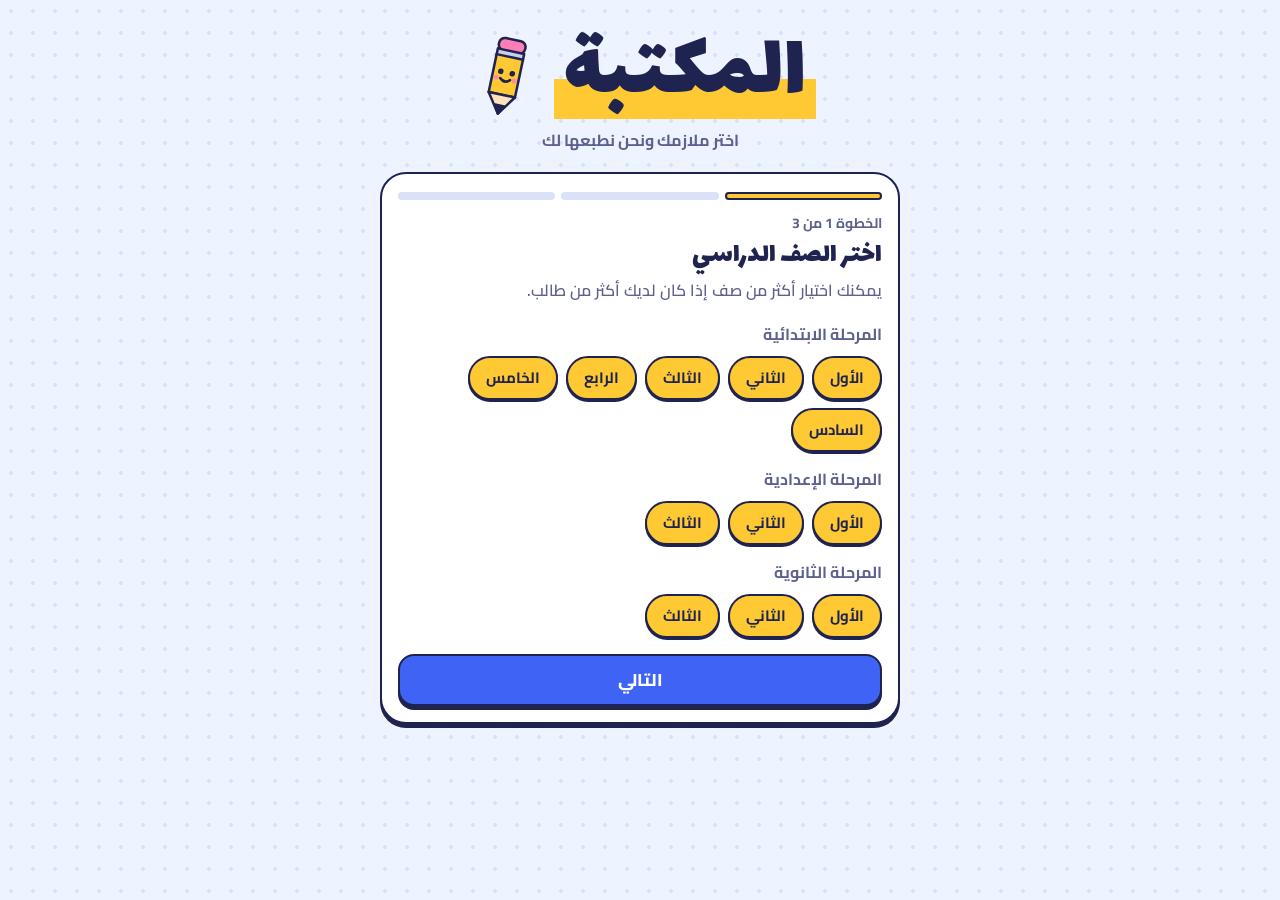
<file: index.html>
<!doctype html>
<html lang="ar" dir="rtl" data-theme="light">
<head>
  <meta charset="utf-8">
  <meta name="viewport" content="width=device-width, initial-scale=1, viewport-fit=cover">
  <title>المكتبة</title>
  <meta name="description" content="اختر الملازم التي تحتاجها، وجرّب اختبارات تفاعلية مجانية، وأرسل طلبك إلى المكتبة عبر واتساب.">
  <meta name="theme-color" content="#FFFFFF">
  <meta name="color-scheme" content="light dark">

  <!-- يحدد الثيم قبل رسم الصفحة حتى لا يحدث وميض -->
  <script>
    (function () {
      try {
        var pref = JSON.parse(localStorage.getItem('almaktaba.theme.v1') || '"auto"');
        var dark = pref === 'dark' || (pref === 'auto' && matchMedia('(prefers-color-scheme: dark)').matches);
        document.documentElement.setAttribute('data-theme', dark ? 'dark' : 'light');
      } catch (e) {}
    })();
  </script>

  <link rel="manifest" href="manifest.json">
  <link rel="icon" href="icons/icon.svg" type="image/svg+xml">
  <link rel="apple-touch-icon" href="icons/apple-touch-icon.png">
  <meta name="apple-mobile-web-app-capable" content="yes">
  <meta name="mobile-web-app-capable" content="yes">
  <meta name="apple-mobile-web-app-title" content="المكتبة">
  <meta name="apple-mobile-web-app-status-bar-style" content="default">

  <link rel="preconnect" href="https://fonts.googleapis.com">
  <link rel="preconnect" href="https://fonts.gstatic.com" crossorigin>
  <link href="https://fonts.googleapis.com/css2?family=Cairo:wght@400;600;700;800&family=Lalezar&display=swap" rel="stylesheet">

  <link rel="stylesheet" href="css/style.css?v=5">
</head>
<body>
  <div id="app" class="app" hidden>
    <header class="top">
      <div class="top-inner">
        <a class="brand" href="#notebooks" aria-label="المكتبة - الصفحة الرئيسية"><span class="logo">المكتبة</span></a>

        <nav class="tabs" aria-label="التنقل الرئيسي">
          <a href="#notebooks" data-tab="notebooks">
            <svg viewBox="0 0 24 24" aria-hidden="true"><path d="M6 3h11a2 2 0 0 1 2 2v14a2 2 0 0 1-2 2H6zM6 3v18M10 8h5M10 12h5"/></svg>
            <span>الملازم</span>
          </a>
          <a href="#quizzes" data-tab="quizzes">
            <svg viewBox="0 0 24 24" aria-hidden="true"><path d="M9 3h6v3H9zM7 5H6a2 2 0 0 0-2 2v12a2 2 0 0 0 2 2h12a2 2 0 0 0 2-2V7a2 2 0 0 0-2-2h-1M8.5 13l2.2 2.2L15.5 10.5"/></svg>
            <span>الاختبارات</span>
          </a>
          <a href="#me" data-tab="me">
            <svg viewBox="0 0 24 24" aria-hidden="true"><circle cx="12" cy="8" r="4"/><path d="M4 21c0-4 3.6-6 8-6s8 2 8 6"/></svg>
            <span>حسابي</span>
          </a>
        </nav>

        <div class="top-actions">
          <button type="button" class="icon-btn" id="theme-btn" aria-label="تبديل المظهر"></button>
          <a class="who" id="who" href="#me"></a>
        </div>
      </div>
    </header>

    <div class="shell">
      <main id="view" tabindex="-1"></main>
    </div>

    <div id="cartbar" class="cartbar" hidden></div>
  </div>

  <div id="overlay"></div>
  <div id="toast" class="toast" role="status" aria-live="polite"></div>

  <noscript><p class="noscript">يحتاج الموقع إلى تفعيل JavaScript حتى يعمل.</p></noscript>

  <script src="js/app.js?v=5" defer></script>
</body>
</html>
</file>
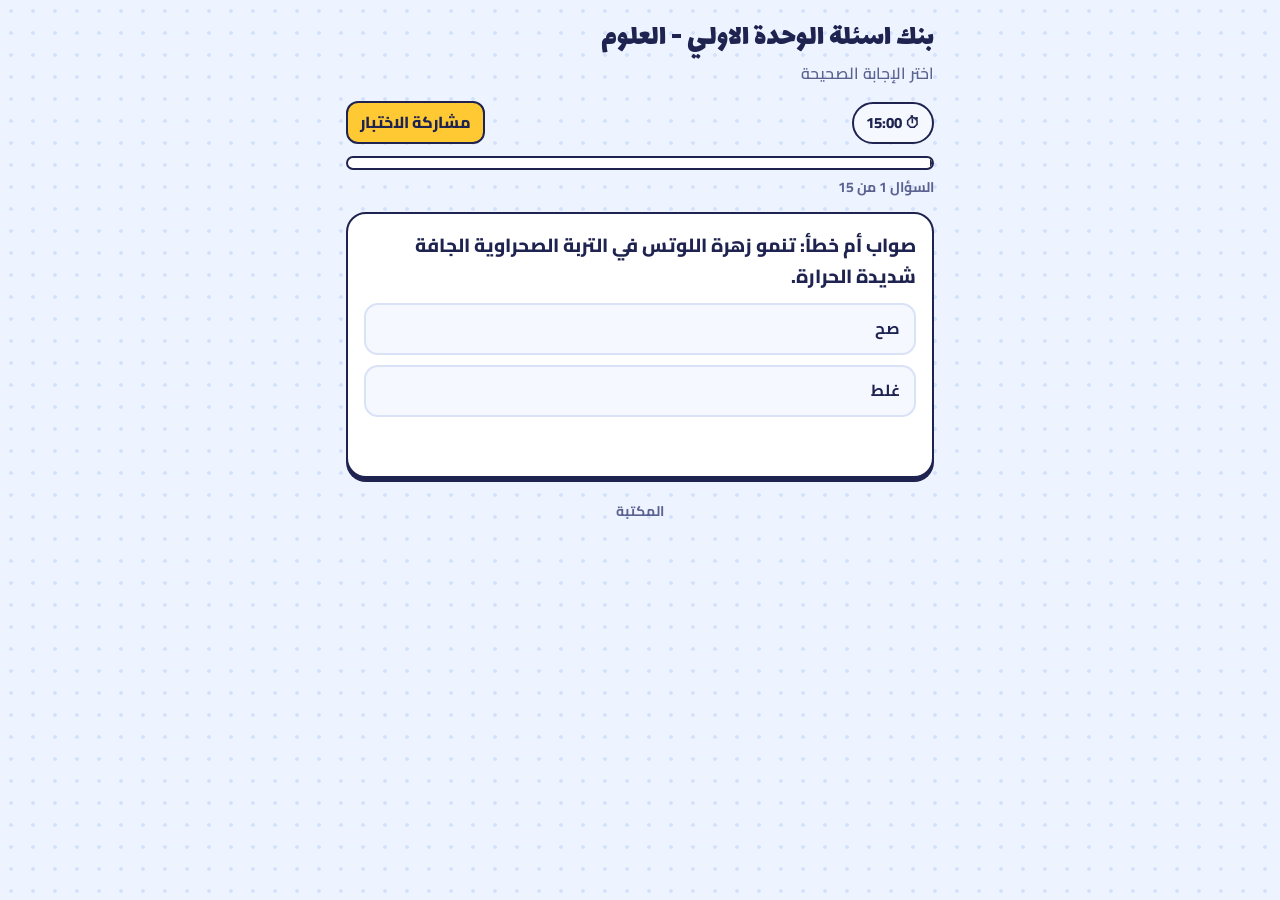
<file: quizzes/q-quiz-yg4ruj.html>
<!doctype html>
<html lang="ar" dir="rtl">
<head>
<meta charset="utf-8">
<meta name="viewport" content="width=device-width, initial-scale=1">
<title>بنك اسئلة الوحدة الاولي - العلوم</title>
<script>
  /* المظهر: يأخذه من التطبيق (?theme=dark) وإلا من إعدادات الجهاز */
  (function () {
    var p = new URLSearchParams(location.search).get('theme');
    var dark = p ? p === 'dark' : matchMedia('(prefers-color-scheme: dark)').matches;
    document.documentElement.setAttribute('data-theme', dark ? 'dark' : 'light');
  })();
</script>
<link rel="icon" href="../icons/icon.svg" type="image/svg+xml">
<link rel="preconnect" href="https://fonts.googleapis.com">
<link rel="preconnect" href="https://fonts.gstatic.com" crossorigin>
<link href="https://fonts.googleapis.com/css2?family=Cairo:wght@400;600;700;800&family=Lalezar&display=swap" rel="stylesheet">
<style>
  :root { --bg:#EEF4FF; --dots:#D5E2FB; --surface:#fff; --surface2:#F5F8FF; --ink:#1F2350; --muted:#5B6290; --line:#D9E2F7; --edge:#1F2350; --primary:#3E63F5; --onp:#fff; --sun:#FFC933; --ons:#1F2350; --ok:#138A5B; --okbg:#D5F5E3; --bad:#D13B3B; --badbg:#FFE0DA; --focus:#1F2350; }
  :root[data-theme="dark"] { --bg:#15183D; --dots:#1E2250; --surface:#22265A; --surface2:#2B3070; --ink:#F1F3FF; --muted:#AEB5E6; --line:#373D82; --edge:#0B0D26; --primary:#7C97FF; --onp:#11143A; --sun:#FFD25A; --ons:#1B1E48; --ok:#5BE0A4; --okbg:#1F5A49; --bad:#FF8B8B; --badbg:#5A2F3E; --focus:#FFD25A; }
  * { box-sizing:border-box; }
  body { margin:0; font-family:"Cairo","Segoe UI",Tahoma,sans-serif; line-height:1.7; color:var(--ink); background-color:var(--bg); background-image:radial-gradient(var(--dots) 1.6px, transparent 1.8px); background-size:22px 22px; }
  main { max-width:620px; margin:0 auto; padding:18px 16px 40px; }
  h1 { font-family:"Lalezar","Cairo",sans-serif; font-weight:400; font-size:30px; line-height:1.4; margin:0; }
  .sub { color:var(--muted); font-weight:600; margin:0 0 14px; }
  .bar { height:14px; background:var(--surface); border:2.5px solid var(--edge); border-radius:999px; overflow:hidden; margin-bottom:6px; }
  .bar i { display:block; height:100%; width:0; background:var(--sun); border-inline-end:2.5px solid var(--edge); transition:width .3s; }
  .progress { color:var(--muted); font-weight:700; font-size:14px; margin:0 0 12px; }
  .q { background:var(--surface); border:2.5px solid var(--edge); border-radius:20px; box-shadow:0 4px 0 var(--edge); padding:16px; }
  .q h2 { font-size:19px; font-weight:800; line-height:1.6; margin:0 0 12px; }
  .opts { display:grid; gap:10px; }
  .opts button { font:inherit; font-weight:700; text-align:right; min-height:52px; padding:8px 14px; border:2.5px solid var(--line); border-radius:14px; background:var(--surface2); color:var(--ink); cursor:pointer; transition:transform .08s; }
  .opts button:active:not(:disabled) { transform:scale(.98); }
  .opts button:focus-visible, .next:focus-visible, .again:focus-visible { outline:3px solid var(--focus); outline-offset:3px; }
  .opts button.right { background:var(--okbg); border-color:var(--ok); }
  .opts button.wrong { background:var(--badbg); border-color:var(--bad); }
  .opts button:disabled { cursor:default; }
  .fb { min-height:1.8em; margin:12px 0 0; font-weight:800; }
  .fb.ok { color:var(--ok); } .fb.bad { color:var(--bad); }
  .note { margin:2px 0 0; color:var(--muted); font-weight:600; font-size:15px; }
  .btn { display:flex; align-items:center; justify-content:center; width:100%; min-height:54px; margin-top:14px; font:inherit; font-weight:800; font-size:17px; border:2.5px solid var(--edge); border-radius:16px; background:var(--primary); color:var(--onp); box-shadow:0 4px 0 var(--edge); cursor:pointer; }
  .btn:active { transform:translateY(3px); box-shadow:0 1px 0 var(--edge); }
  .btn.alt { background:var(--sun); color:var(--ons); }
  .result { text-align:center; background:var(--surface); border:2.5px solid var(--edge); border-radius:24px; box-shadow:0 4px 0 var(--edge); padding:22px 16px; }
  .stars { font-size:44px; letter-spacing:6px; line-height:1.3; }
  .result h2 { font-family:"Lalezar","Cairo",sans-serif; font-weight:400; font-size:30px; margin:4px 0; line-height:1.4; }
  .result p { margin:0; color:var(--muted); font-weight:700; }
  .score { display:inline-block; margin:10px 0 4px; padding:0 18px; background:var(--sun); color:var(--ons); border:2.5px solid var(--edge); border-radius:999px; font-weight:800; font-size:22px; }
  footer { text-align:center; color:var(--muted); font-size:14px; font-weight:700; margin-top:22px; }
  @media (prefers-reduced-motion: reduce) { * { transition:none !important; } }
</style>

</head>
<body>
<main>
  <h1>بنك اسئلة الوحدة الاولي - العلوم</h1>
  <p class="sub">اختر الإجابة الصحيحة</p>
  <div id="stage"></div>
  <footer>المكتبة</footer>
</main>
<script>
/* type: "mc" اختيار من متعدد | "tf" صح وغلط. a = رقم الإجابة الصحيحة. note = شرح اختياري يظهر بعد الإجابة */
const QUESTIONS = [{"type":"tf","q":"صواب أم خطأ: تنمو زهرة اللوتس في التربة الصحراوية الجافة شديدة الحرارة.","a":1,"note":"تنبت زهرة اللوتس في الأراضي الرطبة والمستنقعات وعلى ضفاف نهر النيل وليست الصحاري الجافة."},{"type":"tf","q":"أذن ثعلب الغابة أكبر حجمًا من أذن ثعلب الفنك الصحراوي.","a":1,"note":"تمتلك ثعالب الفنك آذانًا كبيرة جدًا تفوق حجم آذان ثعالب الغابات للمساعدة في تنظيم حرارة الجسم."},{"type":"mc","q":"يمتلك اليربوع أرcols خلفية طويلة تساعده جسدياً على:","o":["تبريد الأذن الكبيرة عن طريق ضخ الدماء إليها","القفز لمسافات طويلة وتقليل زمن تلامس أقدامه مع الرمال الساخنة","حفر الجحور العملاقة أثناء ساعات الليل فقط","التغذية المباشرة على أوراق الأشجار العالية كأشجار السنط"],"a":1,"note":"الأرجل الطويلة تمكن اليربوع من الهروب السريع بالقفز كالكنغر وتقليل ملامسة الأرض الحارة."},{"type":"tf","q":"يُصنف الثعبان والسمكة في مجموعة الكائنات الحية التي تمتلك أربع أرجل.","a":1,"note":"ينتمي كل من الثعبان والسمكة إلى مجموعة الكائنات الحية التي تعيش وتتحرك بدون أرجل."},{"type":"tf","q":"يستخدم اليربوع أرجله الأمامية الطويلة للقفز لمسافات طويلة وتجنب ملامسة الأراضي الساخنة.","a":1,"note":""},{"type":"mc","q":"أي الطيور التالية يتخذ من ضفاف نهر النيل والأراضي الزراعية والمناطق الخضراء موطناً طبيعياً له؟","o":["أبو قردان","قط الرمال","الكوبرا","النسر الصحراوي"],"a":0,"note":"يعيش أبو قردان بالقرب من الحقول والأراضي الزراعية الخضراء وضفاف النيل."},{"type":"mc","q":"ما إجراء السلامة الواجب مراعاته بدقة أثناء الفحص الميداني باستخدام العدسة المكبرة؟","o":["لمس جميع الحشرات والعقارب باليد المجردة لتحديد ملمسها.","ارتداء نظارات معتمة تمنع رؤية ألوان الكائنات الحية.","غسل الكائنات الحية بالمواد الكيميائية قبل الملاحظة.","عدم النظر أبداً إلى الشمس مباشرة باستخدام العدسة المكبرة."],"a":3,"note":"تركيز أشعة الشمس عبر العدسة إلى العين يتسبب في تلف القرنية والأذى المباشر للرؤية."},{"type":"mc","q":"عند تصنيف الكائنات الحية بناءً على اللون، أيٌّ من المجموعات التالية تضم كائنات ذات ألوان متعددة (عديدة الألوان)؟","o":["النسر والكوبرا المصرية","الفراشة وزهرة اللوتس","العنكبوت والنمل","الجراد والنباتات الخضراء"],"a":1,"note":"تتميز الفراشات وأزهار اللوتس بتنوع ألوانها الجذابة والزهية."},{"type":"mc","q":"امتلاك ثعلب الفنك لأذنين كبيرتين يُعتبر تكيفاً جسمانياً يساعده على:","o":["الطيران العالي في السماء للهروب من المفترسات.","تبريد أجزاء الجسم عن طريق خروج الحرارة الزائدة.","تخزين كميات ضخمة من المياه داخل أذنيه.","زيادة وزنه وحجمه للدفء في الشديد."],"a":1,"note":"تسمح المساحة الواسعة للأذنين الكبيرتين بشعيرات دموية تبدد الحرارة الزائدة وتبرد جسم ثعلب الفنك."},{"type":"tf","q":"تلجأ بعض الحيوانات مثل العقارب والسحالي للعيش أسفل الصخور للبحث عن أماكن رطبة وباردة بعيداً عن أشعة الشمس.","a":0,"note":"توفر الظلال وتشققات الصخور بيئة رطبة وباردة تحمي هذه الكائنات من الحرارة الشديدة وأشعة الشمس."},{"type":"tf","q":"تعتمد السحالي الصحراوية في حصولها على الماء بشكل أساسي على الماء الموجود في غذائها.","a":0,"note":""},{"type":"tf","q":"يمكن تصنيف السحلية والعنكبوت في مجموعة واحدة من حيث الشكل بناءً على امتلاك كلينا لثماني أرجل.","a":1,"note":"يمتلك العنكبوت 8 أرجل بينما تمتلك السحلية 4 أرجل فقط، مما يضعهما في مجموعتين مختلفين في الشكل."},{"type":"mc","q":"تتشابه جميع البيئات في خصائصها، مما يسمح للكائنات الحية بالانتقال للعيش في أي موطن دون الحاجة لتكيفات خاصة.","o":["خطأ","صواب"],"a":0,"note":"كل بيئة تتميز بخصائص فريدة تتطلب تكيفات جثمانية أو سلوكية خاصة بالكائنات التي تستوطنها."},{"type":"mc","q":"يمتلك نبات السنط جذوراً تمتد عميقاً تحت سطح الأرض للوصول إلى __________.","o":["أشعة الشمس","الصخور الصلبة","المياه الجوفية","الأكسجين الجوي"],"a":2,"note":"تنمو جذور السنط عميقاً للبحث عن المياه في طبقات الأرض السفلى لتعويض جفاف السطح."},{"type":"mc","q":"ماذا يحدث لو كانت أوراق نبات السنط الصحراوي عريضة وكبيرة الحجم بدلاً من كونها صغيرة؟","o":["ستتحول الجذور مباشرة إلى ثمار حلوة المذاق.","سينمو النبات بشكل أسرع دون الحاجة للمياه.","سيفقد النبات كميات كبيرة من الماء عن طريق النتح وتجف أنسجته.","سيزداد امتصاص المياه الجوفية من أعماق الأرض تلقائياً."],"a":2,"note":"المساحة الكبيرة للأوراق تزيد من معدل تبخر المياه تحت أشعة الشمس الحارقة، مما يؤدي إلى فقدان الماء وسرعة جفاف النبات."}];
const stage = document.getElementById('stage');
let i = 0, score = 0;

/* ── ترميز النص والرياضيات: مطابق لأسلوب exam-builder v3 ── */
var TEX_CMD={'forall':1,'frac':1,'fbox':1,'fcolorbox':1,'text':1,'times':1,'tan':1,'tanh':1,'to':1,'theta':1,'tau':1,'top':1,'triangle':1,'triangledown':1,'tilde':1,'textbf':1,'textit':1,'textrm':1,'textsf':1,'texttt':1,'textcomp':1,'textellipsis':1,'textmu':1,'textdegree':1,'textcopyright':1,'textregistered':1,'texttrademark':1,'tfrac':1,'textasciitilde':1,'textbar':1,'textbigcirc':1,'textbullet':1,'textdagger':1,'textdollar':1,'textemdash':1,'textendash':1,'textexclam':1,'textgreater':1,'textless':1,'textparagraph':1,'textperiodcentered':1,'textquestiondown':1,'textsection':1,'textunderscore':1,'textwon':1,'tag':1,'thickmuskip':1,'beta':1,'bar':1,'begin':1,'backslash':1,'big':1,'bigg':1,'bigl':1,'bigm':1,'biggr':1,'biggm':1,'bigr':1,'biggl':1,'Big':1,'Bigg':1,'Bigl':1,'Bigm':1,'Biggl':1,'Biggm':1,'Bigr':1,'bigvert':1,'Bigvert':1,'biglvert':1,'bigrvert':1,'Biglvert':1,'Bigrvert':1,'biggroup':1,'Biggroup':1,'bigmvert':1,'Bigmvert':1,'blacktriangle':1,'blacktriangledown':1,'blacksquare':1,'blacklozenge':1,'binom':1,'bmod':1,'box':1,'boxed':1,'nu':1,'nabla':1,'not':1,'newline':1,'ne':1,'neq':1,'neg':1,'notin':1,'notequ':1,'notsubset':1,'notsupset':1,'nleq':1,'ngeq':1,'nll':1,'nlt':1,'ngt':1,'ngg':1,'nmid':1,'nparallel':1,'notag':1,'newcommand':1,'newenvironment':1,'noindent':1,'ni':1,'right':1,'rightarrow':1,'rightarrowfill':1,'rightarrowtail':1,'rightarrowstail':1,'rightarrowtriangle':1,'rightarrowdoublearrow':1,'rightleftarrows':1,'rightharpoonup':1,'rightharpoondown':1,'rightdownarrow':1,'rightuparrow':1,'root':1,'rho':1,'rangle':1,'rfloor':1,'rceil':1,'rvert':1,'Rvert':1,'rgroup':1};
var CTRL_MAP = { '\b':'b','\t':'t','\n':'n','\f':'f','\r':'r' };
function fixCtrl(s){ if(typeof s!=='string')return s; if(!/[\b\t\n\f\r]/.test(s))return s; return s.replace(/([\b\t\n\f\r])([A-Za-z]+)/g,function(m,c,rest){var letter=CTRL_MAP[c];if(!letter)return m;var cmd=letter+rest;if(!TEX_CMD[cmd])return m;return '\\'+cmd;}); }
function esc0(s){ return String(s).replace(/&/g,'&amp;').replace(/</g,'&lt;').replace(/>/g,'&gt;').replace(/"/g,'&quot;'); }
function mk(s){ return String(s).replace(/\uE000/g,'<sup>').replace(/\uE001/g,'</sup>').replace(/\uE002/g,'<sub>').replace(/\uE003/g,'</sub>'); }
function esc(s){ return mk(esc0(fixCtrl(String(s==null?'':s)))); }
function hasMath(s){ return typeof s==='string' && (s.indexOf('$')!==-1 || s.indexOf('\\(')!==-1 || s.indexOf('\\[')!==-1); }
var MATH_RE = /(\$\$[\s\S]+?\$\$|\$[^$\n]+?\$|\\\([\s\S]+?\\\)|\\\[[\s\S]+?\\\])/g;
function isMathPart(p){ return /^\$\$[\s\S]+\$\$$/.test(p) || /^\$[^$\n]+\$$/.test(p) || /^\\\([\s\S]+\\\)$/.test(p) || /^\\\[[\s\S]+\\\]$/.test(p); }
function mathSpan(part){
  var display=false, tex=null;
  if(/^\$\$[\s\S]+\$\$$/.test(part)){ tex=part.slice(2,-2); display=true; }
  else if(/^\$[^$\n]+\$$/.test(part)){ tex=part.slice(1,-1); }
  else if(/^\\\([\s\S]+\\\)$/.test(part)){ tex=part.slice(2,-2); }
  else if(/^\\\[[\s\S]+\\\]$/.test(part)){ tex=part.slice(2,-2); display=true; }
  if(tex===null) return esc0(part);
  tex=fixCtrl(tex);
  var attrs=' class="math" dir="ltr" data-tex="'+esc0(tex)+'"', out=null;
  if(typeof katex!=='undefined' && katex && katex.renderToString){
    var w=console.warn; console.warn=function(){};
    try{ out=katex.renderToString(tex,{displayMode:display,throwOnError:false,strict:'ignore',trust:false,output:'html'}); }
    catch(e){ out=null; } finally{ console.warn=w; }
  }
  if(!out) return '<span'+attrs+'><span class="math-raw">'+esc0(tex)+'</span></span>';
  return '<span'+attrs+'>'+out+'</span>';
}
function rich(s){ s=fixCtrl(String(s==null?'':s)); if(!hasMath(s)) return esc(s); return s.split(MATH_RE).map(function(p){ return isMathPart(p) ? mathSpan(p) : esc(p); }).join(''); }

function show() {
  const q = QUESTIONS[i];
  const opts = q.type === 'tf' ? ['صح', 'غلط'] : q.o;
  stage.innerHTML =
    '<div class="bar" aria-hidden="true"><i style="width:' + (i / QUESTIONS.length * 100) + '%"></i></div>' +
    '<p class="progress">السؤال ' + (i + 1) + ' من ' + QUESTIONS.length + '</p>' +
    '<section class="q"><h2 id="qt" tabindex="-1">' + rich(q.q) + '</h2><div class="opts" role="group" aria-labelledby="qt"></div>' +
    '<p class="fb" role="status" aria-live="polite"></p><p class="note"></p></section>';
  const box = stage.querySelector('.opts');
  const fb = stage.querySelector('.fb');
  opts.forEach((t, oi) => {
    const b = document.createElement('button');
    b.type = 'button'; b.innerHTML = rich(t);
    b.addEventListener('click', () => {
      box.querySelectorAll('button').forEach(x => x.disabled = true);
      if (oi === q.a) { b.classList.add('right'); fb.className = 'fb ok'; fb.textContent = 'أحسنت! إجابة صحيحة'; score++; }
      else { b.classList.add('wrong'); box.children[q.a].classList.add('right'); fb.className = 'fb bad'; fb.innerHTML = 'الإجابة الصحيحة: ' + rich(opts[q.a]); }
      if (q.note) stage.querySelector('.note').innerHTML = rich(q.note);
      const n = document.createElement('button');
      n.type = 'button'; n.className = 'btn next';
      n.textContent = i === QUESTIONS.length - 1 ? 'اعرض النتيجة' : 'السؤال التالي';
      n.addEventListener('click', () => { i++; i < QUESTIONS.length ? show() : finish(); window.scrollTo(0, 0); });
      stage.querySelector('.q').appendChild(n);
      n.focus({ preventScroll: true });
    });
    box.appendChild(b);
  });
}

function finish() {
  const pct = score / QUESTIONS.length;
  const stars = pct >= 0.9 ? 3 : pct >= 0.6 ? 2 : pct > 0 ? 1 : 0;
  const msg = pct >= 0.9 ? 'ممتاز! أنت بطل' : pct >= 0.6 ? 'جيد جدًا، كمّل' : 'محاولة حلوة، جرّب مرة أخرى';
  stage.innerHTML =
    '<section class="result"><div class="stars" aria-hidden="true">' + '⭐'.repeat(stars) + '☆'.repeat(3 - stars) + '</div>' +
    '<h2 id="rt" tabindex="-1">' + msg + '</h2><p>نتيجتك</p><div class="score">' + score + ' من ' + QUESTIONS.length + '</div>' +
    '<button type="button" class="btn alt again">حاول مرة أخرى</button></section>';
  stage.querySelector('#rt').focus({ preventScroll: true });
  stage.querySelector('.again').addEventListener('click', () => { i = 0; score = 0; show(); window.scrollTo(0, 0); });
}
show();
</script>
<script data-quiz-tools>
(function () {
  var main = document.querySelector('main');
  if (!main) return;
  var css = document.createElement('style');
  css.textContent = '.quiz-tools{display:flex;gap:8px;align-items:center;flex-wrap:wrap;margin:0 0 12px}' +
    '.timer{margin:0;font-weight:800;font-size:15px;padding:6px 12px;border:2px solid var(--edge);border-radius:999px;background:var(--surface2);color:var(--ink)}' +
    '.timer.low{background:var(--badbg);color:var(--bad);border-color:var(--bad)}' +
    '.share-btn{min-height:40px;padding:6px 12px;font:inherit;font-weight:800;border:2px solid var(--edge);border-radius:12px;background:var(--sun);color:var(--ons);cursor:pointer;margin-inline-start:auto}' +
    '.quiz-share-backdrop{position:fixed;inset:0;z-index:200;display:flex;align-items:flex-end;justify-content:center;background:rgba(6,8,28,.66);padding:12px}' +
    '.quiz-share-panel{width:100%;max-width:460px;padding:22px 18px;background:var(--surface);color:var(--ink);border:2.5px solid var(--edge);border-radius:24px;box-shadow:0 4px 0 var(--edge)}' +
    '.quiz-share-panel h2{font-family:"Lalezar","Cairo",sans-serif;font-weight:400;font-size:24px;margin:0 0 2px}' +
    '.quiz-share-hint{color:var(--muted);font-weight:600;font-size:14px;margin:0 0 14px}' +
    '.quiz-share-apps{display:grid;grid-template-columns:repeat(2,minmax(0,1fr));gap:10px}' +
    '.quiz-share-app{display:flex;align-items:center;gap:10px;min-height:52px;padding:8px 12px;background:var(--surface2);color:var(--ink);text-decoration:none;border:2px solid var(--line);border-radius:14px;font:700 15px Cairo,sans-serif;cursor:pointer;text-align:start}' +
    '.quiz-share-app span:first-child{flex:none;width:28px;text-align:center;font-size:20px;line-height:1}' +
    '.quiz-share-close{width:100%;min-height:44px;margin-top:14px;font:800 15px Cairo,sans-serif;color:var(--ink);background:transparent;border:2px solid var(--line);border-radius:12px;cursor:pointer}';
  document.head.appendChild(css);
  var tools = document.createElement('div');
  tools.className = 'quiz-tools';
  var timer = document.createElement('p');
  timer.className = 'timer';
  timer.id = 'quiz-timer';
  timer.setAttribute('role', 'timer');
  timer.hidden = true;
  var share = document.createElement('button');
  share.type = 'button';
  share.className = 'share-btn';
  share.textContent = 'مشاركة الاختبار';
  share.setAttribute('aria-label', 'مشاركة رابط الاختبار');
  tools.appendChild(timer);
  tools.appendChild(share);
  var sub = main.querySelector('.sub');
  main.insertBefore(tools, sub ? sub.nextSibling : document.getElementById('stage'));

  function openShareSheet(data) {
    var u = encodeURIComponent(data.url);
    var tx = encodeURIComponent(data.text);
    var apps = [
      ['واتساب', '💬', 'https://wa.me/?text=' + encodeURIComponent(data.text + ' ' + data.url)],
      ['فيسبوك', '📘', 'https://www.facebook.com/sharer/sharer.php?u=' + u],
      ['تيليجرام', '✈️', 'https://t.me/share/url?url=' + u + '&text=' + tx],
      ['إكس', '𝕏', 'https://twitter.com/intent/tweet?url=' + u + '&text=' + tx],
      ['البريد الإلكتروني', '✉️', 'mailto:?subject=' + tx + '&body=' + u]
    ];
    var back = document.createElement('div');
    back.className = 'quiz-share-backdrop';
    back.setAttribute('role', 'dialog');
    back.setAttribute('aria-modal', 'true');
    back.setAttribute('aria-label', 'مشاركة الاختبار');
    var panel = document.createElement('div');
    panel.className = 'quiz-share-panel';
    panel.innerHTML =
      '<h2 id="quiz-share-title" tabindex="-1">مشاركة الاختبار</h2>' +
      '<p class="quiz-share-hint">اختر التطبيق لإرسال رابط المكتبة والاختبار</p>' +
      '<div class="quiz-share-apps"></div>' +
      '<button type="button" class="quiz-share-close">إغلاق</button>';
    var list = panel.querySelector('.quiz-share-apps');
    apps.forEach(function (a) {
      var link = document.createElement('a');
      link.className = 'quiz-share-app';
      link.href = a[2]; link.target = '_blank'; link.rel = 'noopener';
      link.innerHTML = '<span aria-hidden="true">' + a[1] + '</span><span>' + a[0] + '</span>';
      list.appendChild(link);
    });
    var copy = document.createElement('button');
    copy.type = 'button';
    copy.className = 'quiz-share-app';
    copy.innerHTML = '<span aria-hidden="true">🔗</span><span>نسخ الرابط</span>';
    copy.addEventListener('click', async function () {
      var ok = false;
      try { await navigator.clipboard.writeText(data.url); ok = true; } catch (e) {}
      if (!ok) {
        var ta = document.createElement('textarea');
        ta.value = data.url;
        ta.style.cssText = 'position:fixed;opacity:0';
        document.body.appendChild(ta);
        ta.select();
        try { ok = document.execCommand('copy'); } catch (e) {}
        ta.remove();
      }
      var label = copy.querySelector('span:last-child');
      if (label) { label.textContent = ok ? 'تم نسخ الرابط' : 'تعذّر النسخ'; }
    });
    list.appendChild(copy);
    back.appendChild(panel);
    document.body.appendChild(back);
    panel.querySelector('.quiz-share-close').addEventListener('click', function () { back.remove(); });
    back.addEventListener('click', function (e) { if (e.target === back) { back.remove(); } });
    panel.querySelector('#quiz-share-title').focus({ preventScroll: true });
  }

  document.addEventListener('keydown', function (e) {
    if (e.key === 'Escape') {
      var back = document.querySelector('.quiz-share-backdrop');
      if (back) { back.remove(); }
    }
  });

  share.addEventListener('click', async function () {
    var quizId = new URLSearchParams(location.search).get('quiz');
    if (!quizId) quizId = location.pathname.split('/').pop().replace(/\.html$/, '');
    var appUrl = new URL('../index.html', location.href);
    appUrl.search = '';
    appUrl.hash = 'quizzes/' + encodeURIComponent(quizId);
    var url = appUrl.href;
    var data = { title: document.title, text: 'جرّب هذا الاختبار في المكتبة: ' + document.title, url: url };
    if (navigator.share) {
      try { await navigator.share(data); return; }
      catch (e) { if (e && e.name === 'AbortError') return; }
    }
    openShareSheet(data);
  });

  var left = 0, tick = null, mins = 0;
  function paint() {
    var m = Math.floor(left / 60), s = left % 60;
    timer.textContent = '⏱ ' + String(m).padStart(2, '0') + ':' + String(s).padStart(2, '0');
    timer.classList.toggle('low', left <= 30);
  }
  function stop() { if (tick) { clearInterval(tick); tick = null; } }
  function startTimer() {
    if (!(mins > 0)) { return; }
    stop();
    left = Math.round(mins * 60);
    timer.hidden = false;
    paint();
    tick = setInterval(function () {
      left--;
      if (left <= 0) {
        stop();
        timer.textContent = '⏱ 00:00';
        if (typeof window.finish === 'function') {
          window.finish();
          var h = document.querySelector('.result h2');
          if (h) { h.textContent = 'انتهى الوقت!'; }
        }
        return;
      }
      paint();
    }, 1000);
  }
  var origFinish = window.finish;
  if (typeof origFinish === 'function') {
    window.finish = function () {
      stop();
      var out = origFinish.apply(this, arguments);
      var again = document.querySelector('.again');
      if (again) { again.addEventListener('click', function () { setTimeout(startTimer, 0); }, { once: true }); }
      return out;
    };
  }
  var q = new URLSearchParams(location.search);
  var forced = Number(q.get('minutes'));
  var file = location.pathname.split('/').pop();
  if (forced > 0) { mins = forced; startTimer(); }
  else {
    fetch('../data/quizzes.json', { cache: 'no-store' })
      .then(function (r) { return r.ok ? r.json() : null; })
      .then(function (j) {
        var found = j && (j.quizzes || []).filter(function (x) { return x && x.file && x.file.split('/').pop() === file; })[0];
        mins = found && Number(found.minutes) > 0 ? Number(found.minutes) : 0;
        startTimer();
      })
      .catch(function () {});
  }
})();
</script>
</body>
</html>
</file>
<file: css/style.css>
/* ==========================================================
   المكتبة — التصميم (طابع طفولي، فاتح وداكن، متجاوب)
   الفكرة: ملصقات (Stickers) بحواف سميكة وظل مزاح، وألوان مرحة
   لكل مادة، وقلم رصاص صغير كشخصية للمكتبة.
   ========================================================== */

:root,
:root[data-theme="light"] {
  --bg: #EEF4FF;
  --bg-dots: #D5E2FB;
  --surface: #FFFFFF;
  --surface-2: #F5F8FF;
  --ink: #1F2350;
  --muted: #5B6290;
  --line: #D9E2F7;
  --edge: #1F2350;           /* حافة الملصقات وظلها */
  --primary: #3E63F5;
  --on-primary: #FFFFFF;
  --sun: #FFC933;
  --on-sun: #1F2350;
  --ok: #138A5B;
  --danger: #D13B3B;
  --focus: #1F2350;
  --header: #FFFFFF;
  --overlay: rgba(31, 35, 80, .5);

  /* ألوان المواد */
  --c-blue: #DCE6FF;   --c-blue-strong: #3E63F5;
  --c-coral: #FFE0DA;  --c-coral-strong: #F0583F;
  --c-purple: #E9DEFF; --c-purple-strong: #7B4DE0;
  --c-green: #D5F5E3;  --c-green-strong: #1FA866;
  --c-orange: #FFE8CC; --c-orange-strong: #F28A12;
  --c-teal: #D3F3F2;   --c-teal-strong: #12A5A0;
  --c-pink: #FFDDEE;   --c-pink-strong: #E8509B;
  --c-yellow: #FFF3BF; --c-yellow-strong: #D9A400;
}

:root[data-theme="dark"] {
  --bg: #15183D;
  --bg-dots: #1E2250;
  --surface: #22265A;
  --surface-2: #2B3070;
  --ink: #F1F3FF;
  --muted: #AEB5E6;
  --line: #373D82;
  --edge: #0B0D26;
  --primary: #7C97FF;
  --on-primary: #11143A;
  --sun: #FFD25A;
  --on-sun: #1B1E48;
  --ok: #5BE0A4;
  --danger: #FF8B8B;
  --focus: #FFD25A;
  --header: #1B1F4A;
  --overlay: rgba(6, 8, 28, .66);

  --c-blue: #2D3C8C;   --c-blue-strong: #8FA8FF;
  --c-coral: #5A2F3E;  --c-coral-strong: #FF9C88;
  --c-purple: #43307F; --c-purple-strong: #BFA2FF;
  --c-green: #1F5A49;  --c-green-strong: #6BE3A9;
  --c-orange: #5C4223; --c-orange-strong: #FFB35E;
  --c-teal: #1C5A63;   --c-teal-strong: #5CE0DA;
  --c-pink: #5E2D4D;   --c-pink-strong: #FF8FC4;
  --c-yellow: #5A5122; --c-yellow-strong: #FFD95C;
}

.c-blue   { --c: var(--c-blue);   --cs: var(--c-blue-strong); }
.c-coral  { --c: var(--c-coral);  --cs: var(--c-coral-strong); }
.c-purple { --c: var(--c-purple); --cs: var(--c-purple-strong); }
.c-green  { --c: var(--c-green);  --cs: var(--c-green-strong); }
.c-orange { --c: var(--c-orange); --cs: var(--c-orange-strong); }
.c-teal   { --c: var(--c-teal);   --cs: var(--c-teal-strong); }
.c-pink   { --c: var(--c-pink);   --cs: var(--c-pink-strong); }
.c-yellow { --c: var(--c-yellow); --cs: var(--c-yellow-strong); }

:root {
  --font-display: "Lalezar", "Cairo", "Segoe UI", Tahoma, sans-serif;
  --font-body: "Cairo", "Segoe UI", Tahoma, system-ui, sans-serif;
  --r: 18px;
  --stick: 2.5px solid var(--edge);
  --shadow: 0 4px 0 var(--edge);
  --nav-h: 66px;
}

*, *::before, *::after { box-sizing: border-box; }
html { -webkit-text-size-adjust: 100%; color-scheme: light; }
:root[data-theme="dark"] { color-scheme: dark; }

body {
  margin: 0;
  background-color: var(--bg);
  background-image: radial-gradient(var(--bg-dots) 1.6px, transparent 1.8px);
  background-size: 22px 22px;
  color: var(--ink);
  font-family: var(--font-body);
  font-size: 16px;
  line-height: 1.7;
  -webkit-tap-highlight-color: transparent;
}

[hidden] { display: none !important; }
h1, h2, h3, p { margin: 0; }
button, input, textarea, select { font: inherit; color: inherit; }
button { cursor: pointer; }
a { color: inherit; }

:focus-visible {
  outline: 3px solid var(--focus);
  outline-offset: 3px;
  border-radius: 8px;
}

.sr-only {
  position: absolute; width: 1px; height: 1px; margin: -1px; padding: 0;
  overflow: hidden; clip: rect(0 0 0 0); white-space: nowrap; border: 0;
}
.noscript { padding: 24px; text-align: center; }
.mt { margin-top: 14px; }
.mb { margin-bottom: 12px; }
.center { text-align: center; }
.fine { color: var(--muted); font-size: 14px; }

/* ---------- الشعار ---------- */

.logo {
  font-family: var(--font-display);
  font-weight: 400;
  font-size: 34px;
  line-height: 1.1;
  color: var(--ink);
  background-image: linear-gradient(var(--sun), var(--sun));
  background-repeat: no-repeat;
  background-position: 100% 90%;
  background-size: 100% 42%;
  padding: 0 .1em;
}
.logo-xl { font-size: clamp(64px, 20vw, 92px); background-size: 100% 40%; }
/* في الداكن: لون الشعار أصفر بدل تظليل أصفر خلف نص فاتح (للوضوح) */
:root[data-theme="dark"] .logo { background-image: none; color: var(--sun); }

.mascot { display: block; width: 56px; height: 56px; color: var(--edge); overflow: visible; }
:root[data-theme="dark"] .mascot { color: #0B0D26; }

/* ---------- الهيكل والهيدر ---------- */

.app { min-height: 100vh; min-height: 100dvh; }

.top {
  position: sticky; top: 0; z-index: 40;
  background: var(--header);
  border-bottom: var(--stick);
  padding-top: env(safe-area-inset-top);
}
.top-inner {
  max-width: 1080px; margin: 0 auto; padding: 8px 16px;
  display: flex; align-items: center; gap: 12px; justify-content: space-between;
}
.brand { text-decoration: none; display: flex; align-items: center; flex: none; }

.top-actions { display: flex; align-items: center; gap: 8px; min-width: 0; }
.icon-btn {
  flex: none; width: 44px; height: 44px; display: grid; place-items: center;
  border: var(--stick); border-radius: 50%;
  background: var(--sun); color: var(--on-sun);
  box-shadow: 0 3px 0 var(--edge);
}
.icon-btn:active { transform: translateY(2px); box-shadow: 0 1px 0 var(--edge); }
.icon-btn svg { width: 22px; height: 22px; fill: none; stroke: currentColor; stroke-width: 2.2; stroke-linecap: round; stroke-linejoin: round; }

.who {
  max-width: 150px; min-height: 44px; display: inline-flex; align-items: center;
  padding: 0 14px; border: 2px solid var(--line); border-radius: 999px;
  background: var(--surface); color: var(--muted); font-size: 14px; font-weight: 600;
  text-decoration: none; white-space: nowrap; overflow: hidden; text-overflow: ellipsis;
}

.shell { max-width: 1080px; margin: 0 auto; padding: 18px 16px calc(var(--nav-h) + 96px + env(safe-area-inset-bottom)); }
#view { outline: none; }

/* التنقل: أسفل الشاشة على الموبايل، وفي الهيدر على الشاشات الأكبر */
.tabs {
  position: fixed; z-index: 50; inset-inline: 0; bottom: 0;
  display: grid; grid-template-columns: repeat(3, 1fr);
  background: var(--header); border-top: var(--stick);
  padding-bottom: env(safe-area-inset-bottom);
}
.tabs a {
  display: flex; flex-direction: column; align-items: center; justify-content: center; gap: 2px;
  min-height: var(--nav-h); padding: 6px 4px;
  text-decoration: none; color: var(--muted); font-size: 13px; font-weight: 700;
}
.tabs svg { width: 25px; height: 25px; fill: none; stroke: currentColor; stroke-width: 1.9; stroke-linecap: round; stroke-linejoin: round; }
.tabs a[aria-current="page"] { color: var(--ink); }
.tabs a[aria-current="page"] svg { stroke: var(--ink); }
.tabs a[aria-current="page"] span {
  background: var(--sun); color: var(--on-sun); border-radius: 999px; padding: 0 12px; line-height: 1.5;
}

@media (min-width: 760px) {
  .tabs {
    position: static; inset: auto; display: flex; gap: 6px; border: 0; padding: 0; background: none;
  }
  .tabs a { flex-direction: row; min-height: 44px; gap: 8px; padding: 0 16px; border-radius: 999px; font-size: 16px; }
  .tabs svg { width: 22px; height: 22px; }
  .tabs a:hover { background: var(--surface-2); }
  .tabs a[aria-current="page"] { background: var(--sun); color: var(--on-sun); border: var(--stick); box-shadow: 0 3px 0 var(--edge); }
  .tabs a[aria-current="page"] svg { stroke: var(--on-sun); }
  .tabs a[aria-current="page"] span { background: none; padding: 0; }
  .shell { padding-bottom: 120px; }
  .who { max-width: 220px; }
}

/* ---------- عناوين الصفحات ---------- */

.page-title {
  font-family: var(--font-display); font-weight: 400;
  font-size: clamp(28px, 6vw, 38px); line-height: 1.35;
}
.page-lead { color: var(--muted); }
.page-head { margin-bottom: 14px; }
.narrow { max-width: 720px; margin: 0 auto; }

.hero {
  display: flex; align-items: center; justify-content: space-between; gap: 12px;
  margin-bottom: 14px; padding: 16px 18px;
  background: var(--sun); color: var(--on-sun);
  border: var(--stick); border-radius: 24px; box-shadow: var(--shadow);
}
.hero p { margin-top: 2px; font-weight: 600; }
.hero .page-title { color: var(--on-sun); }
.hero-art { flex: none; }
.hero-mascot { width: 76px; height: 76px; color: #1F2350; animation: wiggle 5s ease-in-out infinite; transform-origin: 50% 80%; }
@keyframes wiggle { 0%, 88%, 100% { transform: rotate(0); } 91% { transform: rotate(-9deg); } 94% { transform: rotate(8deg); } 97% { transform: rotate(-4deg); } }

/* ---------- أزرار وحقول ---------- */

.btn {
  display: inline-flex; align-items: center; justify-content: center; gap: 8px;
  min-height: 52px; padding: 0 24px;
  border: var(--stick); border-radius: 16px;
  background: var(--primary); color: var(--on-primary);
  font-weight: 800; font-size: 17px; text-decoration: none;
  box-shadow: var(--shadow);
  transition: transform .08s, box-shadow .08s;
}
.btn:active { transform: translateY(3px); box-shadow: 0 1px 0 var(--edge); }
.btn[disabled] { opacity: .45; cursor: not-allowed; box-shadow: none; transform: none; }
.btn.secondary { background: var(--surface); color: var(--ink); }
.btn.dark { background: var(--sun); color: var(--on-sun); }
.btn.block { display: flex; width: 100%; }
.btn.small { min-height: 44px; padding: 0 16px; font-size: 15px; border-radius: 14px; }

.link-btn {
  background: none; border: 0; padding: 8px 4px; min-height: 44px;
  text-decoration: underline; text-underline-offset: 3px; color: var(--muted);
}

.field { display: block; margin-bottom: 14px; }
.field > .label { display: block; font-weight: 700; margin-bottom: 4px; }

.input, .textarea, .select {
  display: block; width: 100%; min-height: 52px; padding: 10px 14px;
  background: var(--surface); color: var(--ink);
  border: 2px solid var(--line); border-radius: 14px;
}
.textarea { min-height: 96px; resize: vertical; }
.input:focus-visible, .textarea:focus-visible, .select:focus-visible { outline-offset: 0; border-color: var(--ink); }
.input.invalid, .textarea.invalid { border-color: var(--danger); }
.select { padding-inline-end: 8px; font-weight: 600; }
.error-text { color: var(--danger); font-weight: 700; margin-top: 8px; }

/* ---------- البحث والفلاتر ---------- */

.toolbar { margin-bottom: 8px; }

.search {
  position: relative; display: block; margin-bottom: 10px;
}
.search svg {
  position: absolute; top: 50%; inset-inline-start: 14px; transform: translateY(-50%);
  width: 22px; height: 22px; fill: none; stroke: var(--muted); stroke-width: 2.2; stroke-linecap: round;
  pointer-events: none;
}
.search input {
  width: 100%; min-height: 54px; padding: 0 16px; padding-inline-start: 46px;
  background: var(--surface); color: var(--ink);
  border: var(--stick); border-radius: 999px; box-shadow: 0 3px 0 var(--edge);
}
.search input::placeholder { color: var(--muted); opacity: 1; }
.search input:focus-visible { outline-offset: 3px; }

.chips { display: flex; flex-wrap: wrap; gap: 8px; }
.chip {
  min-height: 44px; padding: 0 16px;
  background: var(--surface); color: var(--ink);
  border: 2px solid var(--line); border-radius: 999px;
  font-weight: 700; font-size: 15px; white-space: nowrap;
  transition: background-color .15s, border-color .15s, transform .1s;
}
.chip.sub { background: var(--c); border-color: transparent; }
.chip[aria-pressed="true"] {
  background: var(--sun); color: var(--on-sun); border: var(--stick);
  box-shadow: 0 2px 0 var(--edge);
}
.chip.sub[aria-pressed="true"] { background: var(--cs); color: #fff; }
:root[data-theme="dark"] .chip.sub[aria-pressed="true"] { color: #11143A; }
.chip:active { transform: scale(.96); }

.chip-scroll {
  display: flex; gap: 8px; overflow-x: auto; margin: 0 -16px 10px; padding: 3px 16px 6px;
  scrollbar-width: none;
}
.chip-scroll::-webkit-scrollbar { display: none; }
.chip-scroll .chip { flex: none; }
@media (min-width: 760px) { .chip-scroll { flex-wrap: wrap; overflow: visible; margin: 0 0 10px; padding: 3px 0; } }

.toolbar-row { display: flex; gap: 10px; align-items: center; flex-wrap: wrap; }
.toolbar-row .segment { flex: 1 1 220px; margin: 0; }
.sort { flex: 1 1 180px; }
.count { color: var(--muted); font-weight: 700; font-size: 14px; min-height: 1.8em; margin-top: 6px; }

.segment {
  display: grid; grid-template-columns: repeat(2, 1fr); gap: 4px;
  padding: 4px; margin-bottom: 14px;
  background: var(--surface-2); border: 2px solid var(--line); border-radius: 16px;
}
.segment.three { grid-template-columns: repeat(3, 1fr); }
.segment button {
  min-height: 44px; padding: 0 6px; border: 2px solid transparent; border-radius: 12px;
  background: transparent; font-weight: 700; color: var(--muted); font-size: 15px;
}
.segment button[aria-pressed="true"] {
  background: var(--sun); color: var(--on-sun); border-color: var(--edge); box-shadow: 0 2px 0 var(--edge);
}

.stage { border: 0; padding: 0; margin: 0 0 14px; min-width: 0; }
.stage legend { font-weight: 700; color: var(--muted); padding: 0; margin-bottom: 8px; }

/* ---------- البطاقات ---------- */

.grid {
  display: grid; gap: 14px;
  grid-template-columns: repeat(auto-fill, minmax(min(100%, 158px), 1fr));
}
.grid:has(.qcard) { grid-template-columns: repeat(auto-fill, minmax(min(100%, 280px), 1fr)); }
@media (min-width: 560px) {
  .grid { grid-template-columns: repeat(auto-fill, minmax(200px, 1fr)); }
}

.group { margin-bottom: 22px; }
.group-title {
  font-family: var(--font-display); font-weight: 400; font-size: 22px; line-height: 1.5;
  display: inline-block; margin: 6px 0 10px; padding: 0 14px;
  background: var(--surface); border: var(--stick); border-radius: 999px; box-shadow: 0 3px 0 var(--edge);
}

.card {
  position: relative; display: flex; flex-direction: column;
  background: var(--surface);
  border: var(--stick); border-radius: var(--r); box-shadow: var(--shadow);
  overflow: hidden;
  transition: transform .12s, box-shadow .12s;
}
@media (hover: hover) {
  .card:hover { transform: translateY(-3px); box-shadow: 0 7px 0 var(--edge); }
}
.card-top {
  display: flex; align-items: center; justify-content: space-between; gap: 6px;
  padding: 10px 12px; background: var(--c); border-bottom: var(--stick);
}
.card-emoji { flex: none; font-size: 34px; line-height: 1.2; font-family: "Noto Color Emoji", "Apple Color Emoji", "Segoe UI Emoji", sans-serif; }
.card-grade {
  margin-inline-start: auto; padding: 0 10px; min-height: 26px; display: inline-flex; align-items: center;
  background: var(--surface); color: var(--ink); border: 2px solid var(--edge); border-radius: 999px;
  font-size: 12.5px; font-weight: 800; white-space: nowrap;
}
.card-body { display: flex; flex-direction: column; flex: 1; padding: 12px; gap: 2px; }
.card-title { font-size: 17px; font-weight: 800; line-height: 1.5; }
.card-sub { color: var(--muted); font-size: 14px; font-weight: 600; }
.card-desc { color: var(--ink); font-size: 14px; margin-top: 4px; }
.card-meta { display: flex; flex-wrap: wrap; gap: 6px; margin-top: 8px; }
.meta-pill {
  padding: 0 10px; background: var(--c); border-radius: 999px; font-size: 13px; font-weight: 700; line-height: 1.8;
}
.card-foot { display: flex; align-items: center; justify-content: space-between; gap: 8px; margin-top: auto; padding-top: 12px; }
.qcard .card-foot { padding-top: 14px; }
.q-actions { display: flex; gap: 8px; width: 100%; }
.q-actions .btn { flex: 1; min-width: 0; }

.price { white-space: nowrap; font-variant-numeric: tabular-nums; }
.price b { font-size: 21px; font-weight: 800; }
.price small { color: var(--muted); font-size: 13px; font-weight: 600; }

.add-btn {
  min-height: 44px; padding: 0 14px;
  background: var(--primary); color: var(--on-primary);
  border: var(--stick); border-radius: 14px; box-shadow: 0 3px 0 var(--edge);
  font-weight: 800; font-size: 15px; white-space: nowrap;
  transition: transform .08s, box-shadow .08s, background-color .15s;
}
.add-btn:active { transform: translateY(2px); box-shadow: 0 1px 0 var(--edge); }
.add-btn[aria-pressed="true"] { background: var(--ok); color: #fff; }
:root[data-theme="dark"] .add-btn[aria-pressed="true"] { color: #0B2A1E; }
.pcard.is-in { border-color: var(--ok); box-shadow: 0 4px 0 var(--ok); }
.pcard.is-in .card-top { border-bottom-color: var(--ok); }

.free-tag {
  padding: 0 10px; min-height: 26px; display: inline-flex; align-items: center;
  background: var(--ok); color: #fff; border: 2px solid var(--edge); border-radius: 999px;
  font-size: 13px; font-weight: 800; transform: rotate(-4deg);
}
:root[data-theme="dark"] .free-tag { color: #0B2A1E; }
.qcard .card-grade { margin-inline-start: auto; }

.empty { padding: 28px 16px; text-align: center; }
.empty .empty-mascot { width: 84px; height: 84px; margin: 0 auto 6px; }
.empty h2 { font-family: var(--font-display); font-weight: 400; font-size: 24px; line-height: 1.5; }
.empty p { color: var(--muted); max-width: 36ch; margin: 2px auto 0; }
.actions { display: flex; gap: 10px; flex-wrap: wrap; margin-top: 14px; }
.empty .actions { justify-content: center; }

/* ---------- شريط الطلب العائم ---------- */

.cartbar {
  position: fixed; z-index: 45; inset-inline: 0; bottom: calc(var(--nav-h) + 10px + env(safe-area-inset-bottom));
  display: flex; justify-content: center; padding: 0 12px; pointer-events: none;
}
.cartbar-inner {
  pointer-events: auto; width: 100%; max-width: 560px;
  display: flex; align-items: center; justify-content: space-between; gap: 12px;
  padding: 8px 8px 8px 18px; padding-inline-start: 18px; padding-inline-end: 8px;
  background: var(--primary); color: var(--on-primary);
  border: var(--stick); border-radius: 20px; box-shadow: 0 5px 0 var(--edge);
  animation: bar-in .25s ease;
}
.cartbar-info { line-height: 1.35; }
.cartbar-info b { font-size: 17px; font-weight: 800; }
.cartbar-info span { display: block; font-size: 14px; font-weight: 600; opacity: .92; }
.cartbar .btn { min-height: 46px; padding: 0 18px; font-size: 16px; }
@keyframes bar-in { from { transform: translateY(14px); opacity: 0; } to { transform: none; opacity: 1; } }
@media (min-width: 760px) { .cartbar { bottom: 18px; } }

/* ---------- السلة ---------- */

.back { display: inline-flex; align-items: center; min-height: 44px; text-decoration: none; color: var(--muted); font-weight: 700; }

.cart-layout { display: grid; gap: 16px; margin-top: 10px; }
@media (min-width: 900px) {
  .cart-layout { grid-template-columns: 1fr 340px; align-items: start; }
  .cart-side { position: sticky; top: 84px; }
}

.box {
  padding: 16px; margin-bottom: 14px;
  background: var(--surface); border: var(--stick); border-radius: var(--r); box-shadow: var(--shadow);
}
.box-title { font-family: var(--font-display); font-weight: 400; font-size: 22px; line-height: 1.5; margin-bottom: 8px; }

.item-list { display: grid; gap: 10px; margin-bottom: 14px; }
.item {
  display: grid; grid-template-columns: auto 1fr auto auto; align-items: center; gap: 10px;
  padding: 8px 4px 8px 12px; padding-inline-start: 10px; padding-inline-end: 4px;
  background: var(--surface); border: var(--stick); border-radius: 16px; box-shadow: 0 3px 0 var(--edge);
}
.item-badge {
  width: 46px; height: 46px; display: grid; place-items: center;
  background: var(--c); border: 2px solid var(--edge); border-radius: 14px; font-size: 24px;
  font-family: "Noto Color Emoji", "Apple Color Emoji", "Segoe UI Emoji", sans-serif;
}
.item-text { min-width: 0; line-height: 1.45; }
.item-text b { display: block; font-weight: 800; }
.item-text small { color: var(--muted); font-weight: 600; }
.remove-x {
  width: 44px; height: 44px; border: 0; border-radius: 50%;
  background: none; color: var(--danger); font-size: 28px; line-height: 1; font-weight: 700;
}
.remove-x:active { background: var(--surface-2); }

.options { display: grid; gap: 10px; }
.option {
  display: grid; grid-template-columns: auto 1fr; gap: 12px; align-items: start;
  padding: 12px 14px; background: var(--surface-2);
  border: 2px solid var(--line); border-radius: 14px; cursor: pointer;
}
.option:has(input:checked) { border-color: var(--edge); background: var(--c-yellow); box-shadow: 0 3px 0 var(--edge); }
.option:has(input:focus-visible) { outline: 3px solid var(--focus); outline-offset: 3px; }
.option input { width: 22px; height: 22px; margin: 4px 0 0; accent-color: var(--primary); }
.option b { display: block; font-weight: 800; }
.option small { display: block; color: var(--muted); font-size: 14px; line-height: 1.6; font-weight: 600; }
:root[data-theme="dark"] .option:has(input:checked) small { color: var(--ink); }

.pay-box { margin-top: 14px; padding: 14px; background: var(--surface-2); border: 2.5px dashed var(--edge); border-radius: 14px; }
.pay-box h3 { font-weight: 800; }
.pay-amount { font-family: var(--font-display); font-size: 30px; line-height: 1.4; }
.pay-address {
  display: flex; align-items: center; justify-content: space-between; gap: 8px;
  margin: 10px 0; padding: 8px 8px 8px 14px; padding-inline-start: 14px;
  background: var(--surface); border: 2px solid var(--line); border-radius: 12px;
}
.pay-address code { direction: ltr; font-size: 16px; font-weight: 700; overflow-wrap: anywhere; }
.pay-steps { margin: 8px 0 12px; padding-inline-start: 20px; color: var(--muted); font-size: 15px; font-weight: 600; }
.check { display: flex; gap: 10px; align-items: flex-start; font-weight: 700; cursor: pointer; }
.check input { width: 22px; height: 22px; margin: 3px 0 0; accent-color: var(--primary); flex: none; }

.summary div { display: flex; justify-content: space-between; gap: 12px; padding: 2px 0; font-weight: 600; }
.summary .total {
  margin-top: 8px; padding-top: 10px; border-top: 2px dashed var(--line);
  font-family: var(--font-display); font-weight: 400; font-size: 26px; line-height: 1.4;
}
.send-note { margin-top: 10px; color: var(--muted); font-size: 14px; text-align: center; }

.notice {
  padding: 14px 16px; margin: 10px 0 14px;
  background: var(--c-green); border: var(--stick); border-radius: var(--r); box-shadow: var(--shadow);
}
.notice b { font-weight: 800; font-size: 17px; }
.notice p { margin-top: 2px; }

/* ---------- حسابي ---------- */

.profile-card {
  display: flex; align-items: center; gap: 14px; margin-bottom: 14px; padding: 14px 16px;
  background: var(--c-purple); border: var(--stick); border-radius: 24px; box-shadow: var(--shadow);
}
.profile-card .fine { color: var(--ink); opacity: .85; font-weight: 600; }
.avatar {
  flex: none; width: 70px; height: 70px; display: grid; place-items: center;
  background: var(--surface); border: var(--stick); border-radius: 50%;
}
.avatar .mascot { width: 52px; height: 52px; }

.orders { display: grid; gap: 14px; }
.order {
  padding: 14px; background: var(--surface);
  border: var(--stick); border-radius: var(--r); box-shadow: var(--shadow);
}
.order-head { display: flex; align-items: flex-start; justify-content: space-between; gap: 10px; }
.order-head h3 { font-family: var(--font-display); font-weight: 400; font-size: 21px; line-height: 1.5; }
.pill { padding: 0 12px; min-height: 30px; display: inline-flex; align-items: center; border-radius: 999px; font-size: 13px; font-weight: 800; border: 2px solid var(--edge); white-space: nowrap; }
.pill-blue { background: var(--c-blue); }
.pill-green { background: var(--c-green); }
.order-items { margin: 8px 0; }
.order-items summary { cursor: pointer; font-weight: 700; min-height: 36px; display: flex; align-items: center; }
.order-items ul { list-style: none; margin: 4px 0 0; padding: 0; display: grid; gap: 6px; }
.order-items li { display: grid; grid-template-columns: auto 1fr auto; gap: 10px; align-items: center; }
.mini-badge {
  width: 34px; height: 34px; display: grid; place-items: center; background: var(--c); border-radius: 10px; font-size: 18px;
  font-family: "Noto Color Emoji", "Apple Color Emoji", "Segoe UI Emoji", sans-serif;
}
.li-text { line-height: 1.4; font-weight: 700; font-size: 15px; }
.li-text small { display: block; color: var(--muted); font-weight: 600; font-size: 13px; }
.li-price { font-weight: 800; font-variant-numeric: tabular-nums; }
.order-foot { display: flex; align-items: center; justify-content: space-between; gap: 10px; flex-wrap: wrap; margin-top: 10px; padding-top: 10px; border-top: 2px dashed var(--line); }
.order-total small { display: block; color: var(--muted); font-weight: 700; font-size: 13px; line-height: 1.2; }
.order-total b { font-family: var(--font-display); font-weight: 400; font-size: 24px; line-height: 1.3; }
.order-actions { display: flex; gap: 8px; }

/* ---------- الشاشات المنبثقة ---------- */

#overlay:empty { display: none; }

.sheet-modal {
  position: fixed; inset: 0; z-index: 100;
  display: flex; align-items: flex-end; justify-content: center;
  background: var(--overlay);
}
.sheet-panel {
  position: relative; width: 100%; max-width: 560px;
  padding: 34px 20px calc(22px + env(safe-area-inset-bottom));
  background: var(--surface); color: var(--ink);
  border: var(--stick); border-bottom: 0; border-radius: 26px 26px 0 0;
  animation: panel-in .25s ease;
}
.sheet-mascot { position: absolute; top: -38px; inset-inline-end: 22px; width: 76px; height: 76px; transform: rotate(8deg); }
.sheet-panel h2 { font-family: var(--font-display); font-weight: 400; font-size: 26px; line-height: 1.5; margin-bottom: 4px; }
.sheet-panel p { color: var(--muted); font-weight: 600; }
.sheet-panel ol { margin: 10px 0 0; padding-inline-start: 22px; color: var(--muted); font-weight: 600; }
.sheet-panel .actions { display: grid; gap: 10px; margin-top: 18px; }
@keyframes panel-in { from { transform: translateY(24px); opacity: 0; } to { transform: none; opacity: 1; } }
@media (min-width: 640px) {
  .sheet-modal { align-items: center; }
  .sheet-panel { border-bottom: var(--stick); border-radius: 26px; box-shadow: var(--shadow); }
}

/* نافذة اختيار تطبيق المشاركة */
.share-panel h2 { font-family: var(--font-display); font-weight: 400; font-size: 26px; line-height: 1.5; }
.share-apps { display: grid; grid-template-columns: repeat(2, minmax(0, 1fr)); gap: 10px; margin-top: 16px; }
.share-app {
  display: flex; align-items: center; gap: 10px; min-height: 52px; padding: 8px 12px;
  background: var(--surface-2); color: var(--ink); text-decoration: none;
  border: 2px solid var(--line); border-radius: 14px; font-weight: 800; font-size: 15px;
  transition: background-color .15s, border-color .15s;
}
.share-app:hover { background: var(--surface); border-color: var(--edge); }
.share-app-icon { flex: none; width: 32px; text-align: center; font-size: 22px; line-height: 1; }
.share-panel .actions { grid-template-columns: 1fr; }

.viewer { position: fixed; inset: 0; z-index: 110; display: flex; flex-direction: column; background: var(--surface); }
.viewer-bar {
  display: flex; align-items: center; justify-content: space-between; gap: 8px;
  padding: calc(8px + env(safe-area-inset-top)) 12px 8px;
  background: var(--primary); color: var(--on-primary); border-bottom: var(--stick);
}
.viewer-bar h2 { font-size: 16px; font-weight: 800; overflow: hidden; text-overflow: ellipsis; white-space: nowrap; }
.viewer-bar a, .viewer-bar button {
  flex: none; min-height: 44px; padding: 0 14px; display: inline-flex; align-items: center;
  background: transparent; color: inherit; text-decoration: none;
  border: 2px solid currentColor; border-radius: 12px; font-size: 15px; font-weight: 700;
}
.viewer-bar .close, .viewer-bar .share { background: var(--sun); border-color: var(--edge); color: var(--on-sun); font-weight: 800; }
.viewer iframe { flex: 1; width: 100%; border: 0; background: var(--bg); }
@media (max-width: 480px) { .viewer-bar a { display: none; } }

/* ---------- شاشة الترحيب ---------- */

.welcome {
  position: fixed; inset: 0; z-index: 90; overflow-y: auto;
  background-color: var(--bg);
  background-image: radial-gradient(var(--bg-dots) 1.6px, transparent 1.8px);
  background-size: 22px 22px;
  padding: calc(24px + env(safe-area-inset-top)) 18px calc(28px + env(safe-area-inset-bottom));
}
.welcome-inner { max-width: 520px; margin: 0 auto; }
.welcome-inner.loading { text-align: center; padding-top: 14vh; }
.welcome-inner.loading .mascot { margin: 0 auto 10px; }
.welcome-brand { display: flex; align-items: center; justify-content: center; gap: 6px; margin-bottom: 2px; }
.welcome-brand .logo { animation: pop .6s cubic-bezier(.3, 1.6, .5, 1) both; }
.welcome-mascot { width: 84px; height: 84px; transform: rotate(8deg); }
.welcome-brand .welcome-mascot { animation: pop .6s .15s cubic-bezier(.3, 1.6, .5, 1) both; }
.welcome-brand.still .logo, .welcome-brand.still .welcome-mascot { animation: none; }
@keyframes pop { from { transform: scale(.6) rotate(-8deg); opacity: 0; } to { transform: none; opacity: 1; } }
.welcome-brand.still .welcome-mascot { transform: rotate(8deg); }

.tagline { text-align: center; color: var(--muted); font-weight: 700; margin-bottom: 18px; }

.step-card {
  padding: 18px 16px 16px; background: var(--surface);
  border: var(--stick); border-radius: 26px; box-shadow: var(--shadow);
}
.steps { display: flex; gap: 6px; margin-bottom: 12px; }
.steps i { flex: 1; height: 8px; border-radius: 999px; background: var(--line); }
.steps i.on { background: var(--sun); box-shadow: inset 0 0 0 2px var(--edge); }
.step-count { color: var(--muted); font-size: 14px; font-weight: 700; }
.step-card h1 { font-family: var(--font-display); font-weight: 400; font-size: 28px; line-height: 1.4; margin-bottom: 2px; outline: none; }
.step-card .lead { color: var(--muted); font-weight: 600; margin-bottom: 16px; }
.step-actions { display: grid; grid-template-columns: 1fr 2fr; gap: 10px; margin-top: 16px; }
.step-actions.single { grid-template-columns: 1fr; }

/* ---------- إشعار ---------- */

.toast {
  position: fixed; z-index: 200; inset-inline: 16px; bottom: calc(var(--nav-h) + 90px + env(safe-area-inset-bottom));
  max-width: 520px; margin: 0 auto; padding: 12px 16px;
  background: var(--ink); color: var(--bg); border-radius: 14px; text-align: center; font-weight: 700;
  opacity: 0; transform: translateY(8px); pointer-events: none; transition: opacity .2s, transform .2s;
}
.toast.show { opacity: 1; transform: none; }
@media (min-width: 760px) { .toast { bottom: 90px; } }

@media (prefers-reduced-motion: reduce) {
  *, *::before, *::after { animation: none !important; transition: none !important; }
}
</file>
